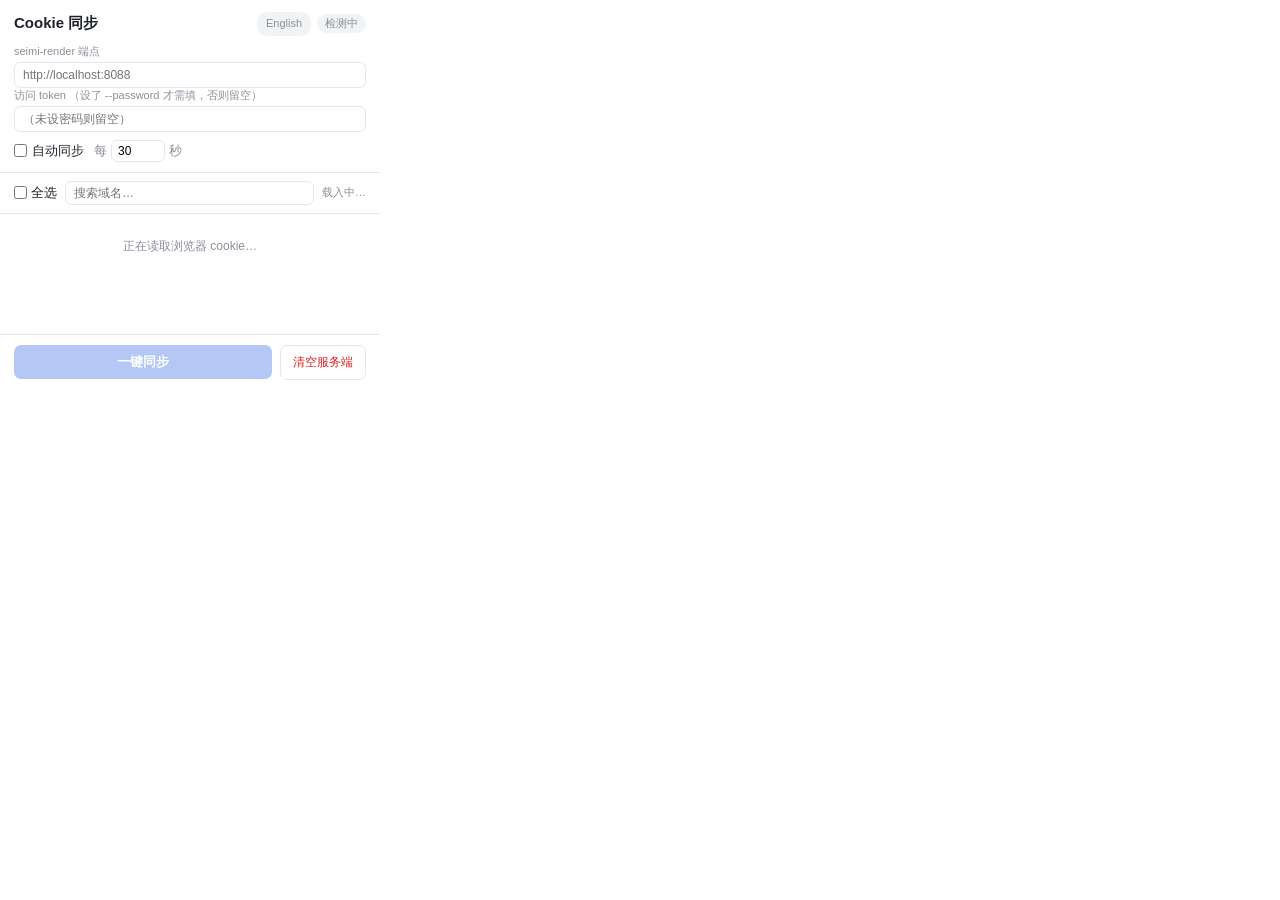
<file: chrome-extension/popup.html>
<!DOCTYPE html>
<!-- SPDX-FileCopyrightText: 2026 wanghaomiao.cn
 SPDX-License-Identifier: Apache-2.0
-->
<html lang="en">
<head>
  <meta charset="UTF-8">
  <title>seimi-render Cookie Sync</title>
  <link rel="stylesheet" href="popup.css">
</head>
<body>
  <div class="app">
    <!-- 固定顶部：标题 + 语言切换 + 端点 -->
    <header class="header">
      <div class="title-row">
        <h1 data-i18n="headerTitle">Cookie 同步</h1>
        <div class="header-actions">
          <button id="lang-btn" class="lang-btn" type="button" data-i18n="langToggle" title="Switch language / 切换语言">English</button>
          <span id="conn-badge" class="badge badge-unknown" data-i18n-title="connBadgeTitle" title="seimi-render 连接状态"><span data-i18n="connChecking">检测中</span></span>
        </div>
      </div>
      <label class="endpoint">
        <span class="endpoint-label" data-i18n="endpointLabel">seimi-render 端点</span>
        <input id="endpoint" type="text" data-i18n-ph="endpointPh" placeholder="http://localhost:8088" spellcheck="false">
      </label>
      <label class="endpoint">
        <span class="endpoint-label" data-i18n-html="tokenLabel">访问 token <span class="hint">（设了 --password 才需填，否则留空）</span></span>
        <input id="token" type="password" data-i18n-ph="tokenPlaceholder" placeholder="（未设密码则留空）" spellcheck="false" autocomplete="off">
      </label>
      <!-- 自动同步：后台 service worker + chrome.alarms 定时执行，popup 关闭后依然生效（默认关闭） -->
      <div class="auto-sync" data-i18n-title="autoSyncTip" title="开启后由插件后台定时把浏览器 cookie 同步到 seimi-render（关闭弹窗后依然生效；只同步勾选的域名）">
        <label class="auto-toggle">
          <input id="auto-sync" type="checkbox">
          <span data-i18n="autoSyncLabel">自动同步</span>
        </label>
        <label class="auto-interval">
          <span data-i18n="autoSyncEvery">每</span>
          <input id="auto-interval" type="number" min="30" max="86400" step="1" value="30">
          <span data-i18n="autoSyncUnit">秒</span>
        </label>
        <div id="auto-last" class="auto-last"></div>
      </div>
    </header>

    <!-- 工具栏：全选 + 搜索 + 统计 -->
    <div class="toolbar">
      <label class="select-all">
        <input id="select-all" type="checkbox">
        <span data-i18n="selectAll">全选</span>
      </label>
      <input id="search" type="text" class="search" data-i18n-ph="searchPlaceholder" placeholder="搜索域名…">
      <span id="summary" class="summary" data-i18n="summaryLoading">载入中…</span>
    </div>

    <!-- 域名列表（滚动） -->
    <div id="list" class="list">
      <div class="empty-hint" data-i18n="listLoadingHint">正在读取浏览器 cookie…</div>
    </div>

    <!-- 固定底部：同步按钮 + 状态 -->
    <footer class="footer">
      <button id="sync-btn" class="sync-btn" disabled data-i18n="syncBtn">一键同步</button>
      <span class="clear-wrap">
        <button id="clear-btn" class="clear-btn" data-i18n="clearBtn">清空服务端</button>
        <span class="tooltip" data-i18n-html="tooltip">清除 <b>seimi-render 渲染服务</b>上已同步的登录态 cookie。<br>
        <b>不会</b>影响你 Chrome 浏览器本身的 cookie。</span>
      </span>
      <div id="status" class="status"></div>
    </footer>
  </div>
  <script src="i18n.js"></script>
  <script src="sync-core.js"></script>
  <script src="popup.js"></script>
</body>
</html>
</file>
<file: chrome-extension/popup.css>
/* SPDX-FileCopyrightText: 2026 wanghaomiao.cn
 SPDX-License-Identifier: Apache-2.0
*/
:root {
  --bg: #ffffff;
  --fg: #1f2329;
  --muted: #8a9099;
  --border: #e5e8eb;
  --primary: #2563eb;
  --primary-hover: #1d4ed8;
  --primary-disabled: #b4c7f5;
  --success: #16a34a;
  --success-bg: #dcfce7;
  --danger: #dc2626;
  --danger-bg: #fee2e2;
  --row-hover: #f5f7fa;
}

* { box-sizing: border-box; margin: 0; padding: 0; }

body {
  font-family: -apple-system, BlinkMacSystemFont, "Segoe UI", "PingFang SC",
               "Microsoft YaHei", sans-serif;
  font-size: 13px;
  color: var(--fg);
  background: var(--bg);
}

.app {
  width: 380px;
  max-height: 560px;
  display: flex;
  flex-direction: column;
}

/* ---------- 头部 ---------- */
.header {
  padding: 12px 14px 10px;
  border-bottom: 1px solid var(--border);
}
.title-row {
  display: flex;
  align-items: center;
  justify-content: space-between;
  gap: 8px;
  margin-bottom: 8px;
}
.header-actions {
  display: flex;
  align-items: center;
  gap: 6px;
}
/* 语言切换按钮 */
.lang-btn {
  font-size: 11px;
  font-weight: 500;
  color: var(--muted);
  background: #f1f3f5;
  border: 1px solid transparent;
  padding: 2px 8px;
  border-radius: 10px;
  cursor: pointer;
  line-height: 1.6;
  transition: background 0.15s, color 0.15s;
}
.lang-btn:hover {
  background: #e7eaee;
  color: var(--fg);
}
.lang-btn:active {
  background: #dfe3e8;
}
.header h1 {
  font-size: 15px;
  font-weight: 600;
}
.badge {
  font-size: 11px;
  padding: 2px 8px;
  border-radius: 10px;
  font-weight: 500;
}
.badge-unknown { background: #f1f3f5; color: var(--muted); }
.badge-ok      { background: var(--success-bg); color: var(--success); }
.badge-err     { background: var(--danger-bg); color: var(--danger); }
.badge-warn    { background: #fef3c7; color: #b45309; animation: pulse 1.5s ease-in-out infinite; }
@keyframes pulse { 0%,100% { opacity: 1; } 50% { opacity: 0.55; } }
.endpoint input:focus { border-color: var(--primary); }

.endpoint { display: flex; flex-direction: column; gap: 3px; }
.endpoint-label { font-size: 11px; color: var(--muted); }
.endpoint-label .hint { font-weight: normal; color: var(--muted); }
.endpoint input {
  font-size: 12px;
  padding: 5px 8px;
  border: 1px solid var(--border);
  border-radius: 6px;
  outline: none;
}
.endpoint input:focus { border-color: var(--primary); }

/* ---------- 自动同步设置行（header 内，token 下方） ---------- */
.auto-sync {
  display: flex;
  align-items: center;
  gap: 10px;
  margin-top: 8px;
}
.auto-toggle {
  display: flex;
  align-items: center;
  gap: 5px;
  cursor: pointer;
  user-select: none;
  white-space: nowrap;
  font-weight: 500;
}
.auto-interval {
  display: flex;
  align-items: center;
  gap: 4px;
  color: var(--muted);
  white-space: nowrap;
}
.auto-interval input {
  width: 54px;
  font-size: 12px;
  padding: 3px 6px;
  border: 1px solid var(--border);
  border-radius: 6px;
  outline: none;
}
.auto-interval input:focus { border-color: var(--primary); }
.auto-interval input:disabled {
  background: #f5f7fa;
  color: #c0c6cd;
  cursor: not-allowed;
}
/* 「上次自动同步」状态：右侧自适应，过长省略（hover 有 title 全文） */
.auto-last {
  flex: 1;
  min-width: 0;
  font-size: 11px;
  color: var(--muted);
  text-align: right;
  overflow: hidden;
  text-overflow: ellipsis;
  white-space: nowrap;
}
.auto-last:empty { display: none; }   /* 未开启且无记录时整行不占位 */
.auto-last.ok  { color: var(--success); }
.auto-last.err { color: var(--danger); }

/* ---------- 工具栏 ---------- */
.toolbar {
  display: flex;
  align-items: center;
  gap: 8px;
  padding: 8px 14px;
  border-bottom: 1px solid var(--border);
}
.select-all {
  display: flex;
  align-items: center;
  gap: 4px;
  cursor: pointer;
  user-select: none;
  white-space: nowrap;
  font-weight: 500;
}
.search {
  flex: 1;
  font-size: 12px;
  padding: 4px 8px;
  border: 1px solid var(--border);
  border-radius: 6px;
  outline: none;
  min-width: 0;
}
.search:focus { border-color: var(--primary); }
.summary {
  font-size: 11px;
  color: var(--muted);
  white-space: nowrap;
}

/* ---------- 列表 ---------- */
.list {
  flex: 1;
  overflow-y: auto;
  min-height: 120px;
  max-height: 360px;
}
.row {
  display: flex;
  align-items: center;
  gap: 8px;
  padding: 7px 14px;
  cursor: pointer;
  border-bottom: 1px solid #f3f5f7;
}
.row:hover { background: var(--row-hover); }
.row input[type="checkbox"] { flex-shrink: 0; cursor: pointer; }
.row .domain {
  flex: 1;
  font-size: 12.5px;
  overflow: hidden;
  text-overflow: ellipsis;
  white-space: nowrap;
}
.row .count {
  font-size: 11px;
  color: var(--muted);
  background: #f1f3f5;
  padding: 1px 7px;
  border-radius: 10px;
  flex-shrink: 0;
}
.empty-hint {
  padding: 24px 14px;
  text-align: center;
  color: var(--muted);
  font-size: 12px;
}

/* ---------- 底部 ---------- */
.footer {
  position: relative;       /* 建立 stacking context，让 tooltip 能盖住上方列表 */
  z-index: 50;
  padding: 10px 14px;
  border-top: 1px solid var(--border);
  display: flex;
  gap: 8px;
  align-items: center;
  flex-wrap: wrap;          /* 状态文字过长时换行，避免挤压按钮 */
}
.sync-btn {
  flex: 1;
  background: var(--primary);
  color: #fff;
  border: none;
  padding: 8px 12px;
  border-radius: 7px;
  font-size: 13px;
  font-weight: 600;
  cursor: pointer;
  transition: background 0.15s;
}
.sync-btn:hover:not(:disabled) { background: var(--primary-hover); }
.sync-btn:disabled {
  background: var(--primary-disabled);
  cursor: not-allowed;
}
.sync-btn.loading {
  background: var(--primary-disabled);
  cursor: progress;
}
.clear-btn {
  background: #fff;
  color: var(--danger);
  border: 1px solid var(--border);
  padding: 8px 12px;
  border-radius: 7px;
  font-size: 12px;
  cursor: pointer;
}
.clear-btn:hover { background: var(--danger-bg); }

/* ---------- 清空按钮的 tooltip ---------- */
.clear-wrap {
  position: relative;       /* tooltip 锚点；tooltip 绝对定位，不影响按钮布局 */
  display: inline-flex;
  align-items: center;
}
.clear-wrap .tooltip {
  /* 默认隐藏，hover 时显示 —— 比 title 属性响应更快且可样式化。
     向上弹出（按钮在底部），靠右对齐避免横向溢出 popup 边界。 */
  position: absolute;
  bottom: calc(100% + 8px);
  right: -4px;
  width: 210px;
  padding: 7px 9px;
  background: #2c3338;
  color: #fff;
  font-size: 11.5px;
  line-height: 1.5;
  border-radius: 6px;
  box-shadow: 0 4px 16px rgba(0, 0, 0, 0.3);
  opacity: 0;
  visibility: hidden;
  transform: translateY(4px);
  transition: opacity 0.12s ease, transform 0.12s ease, visibility 0.12s;
  pointer-events: none;     /* tooltip 不挡 hover */
  z-index: 100;             /* 盖住列表/工具栏 */
}
.clear-wrap .tooltip b { color: #ffd66b; }   /* 强调"seimi-render"/"不会" */
.clear-wrap:hover .tooltip {
  opacity: 1;
  visibility: visible;
  transform: translateY(0);
}
/* tooltip 小三角（指向按钮） */
.clear-wrap .tooltip::after {
  content: "";
  position: absolute;
  top: 100%;
  right: 18px;
  border: 6px solid transparent;
  border-top-color: #2c3338;
}
.status {
  width: 100%;
  margin-top: 6px;
  font-size: 12px;
  text-align: center;
  min-height: 16px;
}
.status.success { color: var(--success); }
.status.error   { color: var(--danger); }
.status.info    { color: var(--muted); }

/* 滚动条美化 */
.list::-webkit-scrollbar { width: 8px; }
.list::-webkit-scrollbar-thumb { background: #d0d4d9; border-radius: 4px; }
.list::-webkit-scrollbar-thumb:hover { background: #b8bdc3; }
</file>
